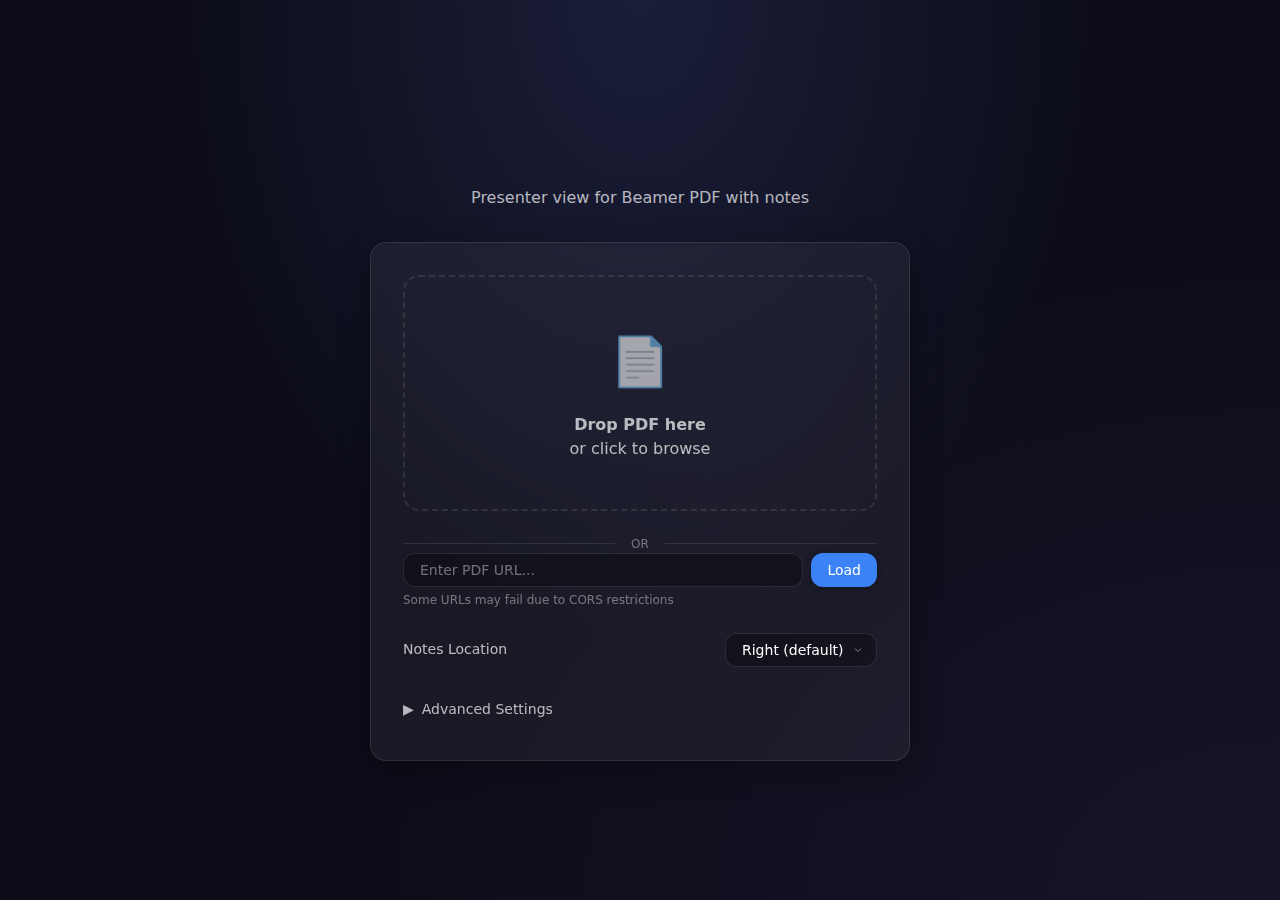
<file: index.html>
<!DOCTYPE html>
<html lang="en">

<head>
  <meta charset="UTF-8">
  <meta name="viewport" content="width=device-width, initial-scale=1.0">
  <title>Beamer Presenter Tool</title>
  <meta name="description" content="Presenter view for Beamer PDF presentations with notes">

  <!-- Styles -->
  <link rel="stylesheet" href="styles/main.css">
  <link rel="stylesheet" href="styles/presenter.css">

  <!-- PDF.js -->
  <script src="vendor/pdfjs/pdf.min.mjs" type="module"></script>
  <script>
    // Make PDF.js available globally before modules load
    import('./vendor/pdfjs/pdf.min.mjs').then(pdfjsLib => {
      window.pdfjsLib = pdfjsLib;
    }).catch(() => {
      // Fallback: try loading as regular script
      console.log('Module import failed, trying script load...');
    });
  </script>
</head>

<body>
  <!-- Start Screen -->
  <div id="start-screen" class="start-screen">
    <div class="start-container">
      <header class="start-header animate-slide-up">
        <h1>Beamer Presenter Tool</h1>
        <p>Presenter view for Beamer PDF with notes</p>
      </header>

      <div class="start-card glass-panel animate-slide-up" style="animation-delay: 0.1s">
        <!-- File Drop Zone -->
        <div class="start-section">
          <div id="drop-zone" class="drop-zone">
            <div class="drop-zone-icon">📄</div>
            <div class="drop-zone-text">
              <strong>Drop PDF here</strong><br>
              or click to browse
            </div>
            <input type="file" id="file-input" accept=".pdf">
          </div>
        </div>

        <!-- Divider -->
        <div class="divider">or</div>

        <!-- URL Input -->
        <div class="start-section">
          <div class="url-input-group">
            <input type="url" id="url-input" class="input" placeholder="Enter PDF URL...">
            <button id="url-load-btn" class="btn btn-primary">Load</button>
          </div>
          <p class="text-xs text-muted" style="margin-top: var(--spacing-xs)">
            Some URLs may fail due to CORS restrictions
          </p>
        </div>

        <!-- Settings -->
        <div class="start-section">
          <div class="settings-row">
            <label for="location-select">Notes Location</label>
            <select id="location-select" class="select">
              <option value="right" selected>Right (default)</option>
              <option value="left">Left</option>
              <option value="top">Top</option>
              <option value="bottom">Bottom</option>
            </select>
          </div>
        </div>

        <!-- Advanced Settings -->
        <div class="start-section">
          <div id="advanced-toggle" class="collapsible-header">
            <span class="icon">▶</span>
            <span>Advanced Settings</span>
          </div>
          <div id="advanced-content" class="collapsible-content">
            <div class="advanced-content">
              <div class="settings-row">
                <label for="split-input">Split Ratio</label>
                <input type="number" id="split-input" class="input" style="width: 80px" value="0.5" min="0.1" max="0.9"
                  step="0.05">
              </div>
              <div class="settings-row">
                <label for="scale-input">Render Scale</label>
                <input type="number" id="scale-input" class="input" style="width: 80px" value="1.0" min="0.5" max="3.0"
                  step="0.5">
              </div>
              <div class="settings-row">
                <label for="next-preview-checkbox">Show Next Preview</label>
                <input type="checkbox" id="next-preview-checkbox" checked>
              </div>
            </div>
          </div>
        </div>
      </div>
    </div>
  </div>

  <!-- Presenter Screen -->
  <div id="presenter-screen" class="presenter-screen">
    <!-- Top Bar -->
    <div class="top-bar">
      <div class="top-bar-left">
        <!-- Home Button -->
        <button id="home-btn" class="btn btn-icon" title="Back to Home">
          <svg viewBox="0 0 24 24" fill="none" stroke="currentColor" stroke-width="2">
            <path d="M3 9l9-7 9 7v11a2 2 0 01-2 2H5a2 2 0 01-2-2z" />
            <polyline points="9 22 9 12 15 12 15 22" />
          </svg>
        </button>
        <!-- Page Navigation -->
        <div class="page-info">
          <span id="page-current" class="page-current">1</span>
          <span class="page-total">/ <span id="page-total">1</span></span>
        </div>
        <div class="page-nav">
          <button id="prev-btn" class="btn btn-icon" title="Previous (←)">
            <svg viewBox="0 0 24 24" fill="none" stroke="currentColor" stroke-width="2">
              <path d="M15 18l-6-6 6-6" />
            </svg>
          </button>
          <button id="next-btn" class="btn btn-icon" title="Next (→, Space)">
            <svg viewBox="0 0 24 24" fill="none" stroke="currentColor" stroke-width="2">
              <path d="M9 18l6-6-6-6" />
            </svg>
          </button>
        </div>
        <div class="page-jump">
          <input type="number" id="jump-input" class="input" placeholder="#" min="1" title="Go to page">
        </div>
      </div>

      <div class="top-bar-center">
        <!-- Timer (centered) -->
        <div class="timer-section">
          <svg class="time-icon" width="18" height="18" viewBox="0 0 24 24" fill="none" stroke="currentColor"
            stroke-width="2">
            <circle cx="12" cy="13" r="8" />
            <path d="M12 9v4l2 2" />
            <path d="M5 3l2 2" />
            <path d="M19 3l-2 2" />
            <path d="M12 5V3" />
          </svg>
          <span id="timer-display" class="timer-value">00:00:00</span>
          <div class="timer-controls">
            <button id="timer-start-btn" class="btn btn-sm">Start</button>
            <button id="timer-reset-btn" class="btn btn-sm">Reset</button>
          </div>
        </div>
      </div>

      <div class="top-bar-right">
        <!-- Clock -->
        <div class="clock">
          <svg class="time-icon" width="18" height="18" viewBox="0 0 24 24" fill="none" stroke="currentColor"
            stroke-width="2">
            <circle cx="12" cy="12" r="10" />
            <path d="M12 6v6l4 2" />
          </svg>
          <span id="clock-display" class="clock-value">00:00:00</span>
        </div>
      </div>
    </div>

    <!-- Main Content -->
    <div class="presenter-main">
      <!-- Notes Panel (Left) -->
      <div class="notes-panel">
        <div class="notes-header">
          <h3>Notes</h3>
        </div>
        <div class="notes-canvas-wrapper">
          <canvas id="notes-canvas"></canvas>
        </div>
      </div>

      <!-- Preview Panel (Right) -->
      <div class="preview-panel">
        <div class="preview-section">
          <h4>Current Slide</h4>
          <div class="preview-canvas-wrapper" id="current-preview-wrapper">
            <canvas id="current-preview"></canvas>
            <div id="presenter-pointer" class="laser-pointer hidden"></div>
          </div>
        </div>
        <div id="next-preview-section" class="preview-section">
          <h4>Next Slide</h4>
          <div class="preview-canvas-wrapper">
            <canvas id="next-preview"></canvas>
          </div>
        </div>
      </div>
    </div>

    <!-- Bottom Bar -->
    <div class="bottom-bar">
      <div class="bottom-bar-left">
        <div class="connection-status">
          <span id="connection-status" class="status-badge disconnected">Not connected</span>
        </div>
      </div>
      <div class="bottom-bar-right">
        <button id="open-audience-btn" class="btn">
          <svg width="16" height="16" viewBox="0 0 24 24" fill="none" stroke="currentColor" stroke-width="2">
            <rect x="3" y="3" width="18" height="18" rx="2" />
            <path d="M9 3v18" />
          </svg>
          Open Audience
        </button>
        <button id="fullscreen-btn" class="btn" title="Fullscreen (F)">
          <svg width="16" height="16" viewBox="0 0 24 24" fill="none" stroke="currentColor" stroke-width="2">
            <path d="M8 3H5a2 2 0 00-2 2v3m18 0V5a2 2 0 00-2-2h-3m0 18h3a2 2 0 002-2v-3M3 16v3a2 2 0 002 2h3" />
          </svg>
          Fullscreen
        </button>
      </div>
    </div>
  </div>

  <!-- Loading Overlay -->
  <div id="loading-overlay" class="loading-overlay hidden">
    <div class="loading-spinner"></div>
    <div class="loading-text">Loading...</div>
  </div>

  <!-- Toast -->
  <div id="toast" class="toast"></div>

  <!-- Main Script -->
  <script type="module" src="js/app.js"></script>
</body>

</html>
</file>
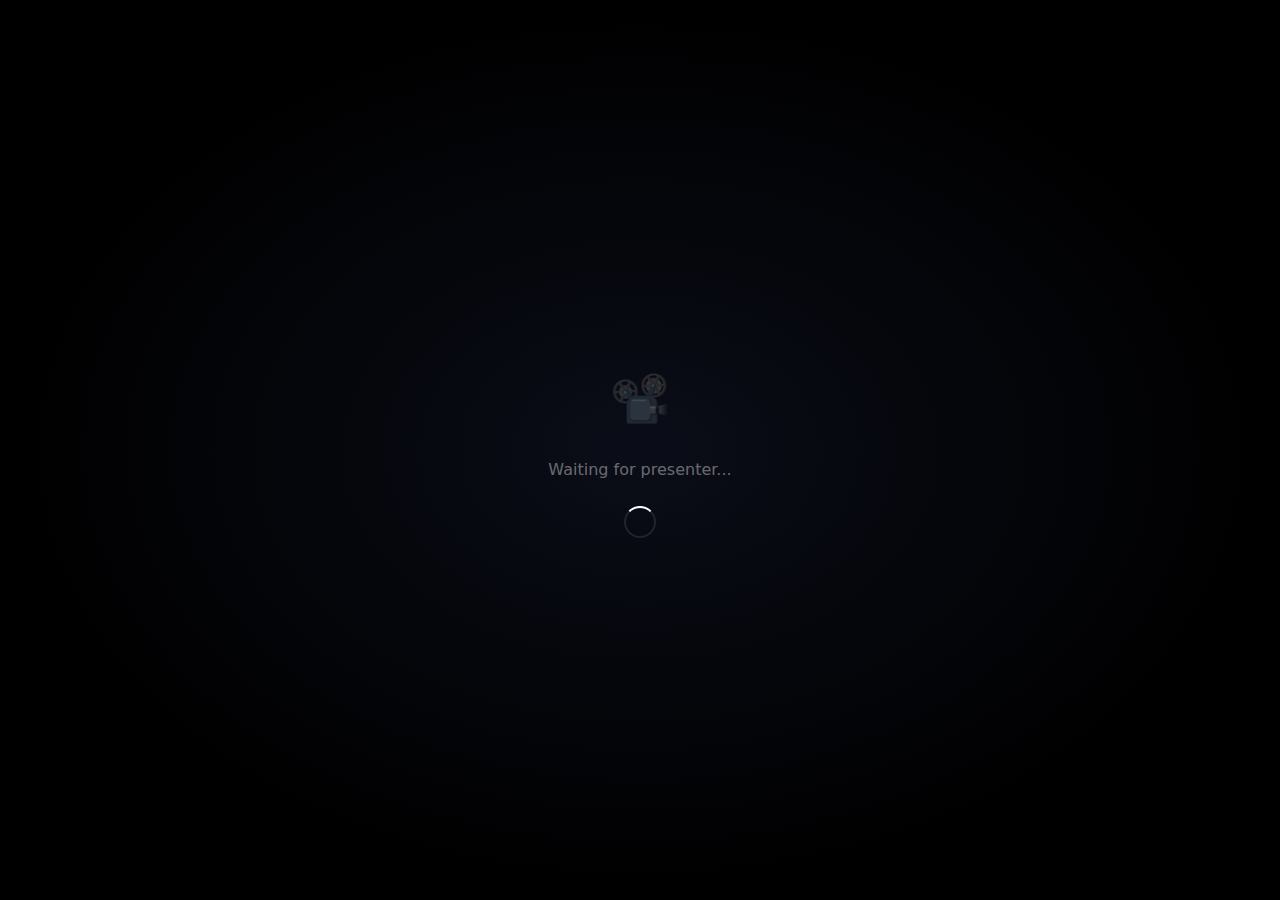
<file: audience.html>
<!DOCTYPE html>
<html lang="en">

<head>
    <meta charset="UTF-8">
    <meta name="viewport" content="width=device-width, initial-scale=1.0">
    <title>Beamer Presenter - Audience View</title>

    <!-- Styles -->
    <link rel="stylesheet" href="styles/main.css">
    <link rel="stylesheet" href="styles/audience.css">

    <!-- PDF.js -->
    <script>
        import('./vendor/pdfjs/pdf.min.mjs').then(pdfjsLib => {
            window.pdfjsLib = pdfjsLib;
        }).catch(() => {
            console.log('Module import failed');
        });
    </script>
</head>

<body>
    <!-- Waiting Screen -->
    <div id="waiting-screen" class="waiting-screen">
        <div class="waiting-logo">📽️</div>
        <div class="waiting-text">Waiting for presenter...</div>
        <div class="waiting-spinner"></div>
    </div>

    <!-- Audience Screen -->
    <div id="audience-screen" class="audience-screen hidden">
        <div class="audience-main">
            <div class="audience-canvas-wrapper" id="audience-canvas-wrapper">
                <canvas id="audience-canvas"></canvas>
                <div id="audience-pointer" class="laser-pointer hidden"></div>
            </div>
        </div>
        <div id="page-indicator" class="page-indicator">
            <span id="audience-page">1</span> / <span id="audience-total">1</span>
        </div>
    </div>

    <!-- Fullscreen Banner -->
    <div id="fullscreen-banner" class="fullscreen-banner hidden">
        <span class="fullscreen-banner-text">Press F11 or click the button for fullscreen</span>
        <button id="fullscreen-btn" class="btn btn-primary">Fullscreen</button>
        <button id="close-banner-btn" class="close-btn" aria-label="Close banner">✕</button>
    </div>

    <script type="module">
        import { CONFIG, AppState, getRegions } from './js/config.js';

        // Elements
        const waitingScreen = document.getElementById('waiting-screen');
        const audienceScreen = document.getElementById('audience-screen');
        const canvas = document.getElementById('audience-canvas');
        const canvasWrapper = document.getElementById('audience-canvas-wrapper');
        const audiencePointer = document.getElementById('audience-pointer');
        const pageIndicator = document.getElementById('page-indicator');
        const audiencePage = document.getElementById('audience-page');
        const audienceTotal = document.getElementById('audience-total');
        const fullscreenBanner = document.getElementById('fullscreen-banner');
        const fullscreenBtn = document.getElementById('fullscreen-btn');
        const closeBannerBtn = document.getElementById('close-banner-btn');

        let pdfDoc = null;
        let currentPage = 1;
        let totalPages = 1;
        let location = 'right';
        let split = 0.5;
        let displayMode = 'normal';
        let pageCache = new Map();

        /**
         * Initialize PDF.js
         */
        async function initPdfJs() {
            return new Promise((resolve) => {
                const check = () => {
                    if (window.pdfjsLib) {
                        const isFileProtocol = window.location.protocol === 'file:';
                        if (isFileProtocol) {
                            window.pdfjsLib.GlobalWorkerOptions.workerSrc = '';
                        } else {
                            window.pdfjsLib.GlobalWorkerOptions.workerSrc = './vendor/pdfjs/pdf.worker.min.mjs';
                        }
                        resolve(true);
                    } else {
                        setTimeout(check, 100);
                    }
                };
                check();
            });
        }

        /**
         * Load PDF from ArrayBuffer
         */
        async function loadPdf(arrayBuffer) {
            const loadingTask = window.pdfjsLib.getDocument({
                data: arrayBuffer,
                disableAutoFetch: true,
                disableStream: true,
            });

            pdfDoc = await loadingTask.promise;
            totalPages = pdfDoc.numPages;
            pageCache.clear();

            console.log(`Audience: PDF loaded with ${totalPages} pages`);
        }

        /**
         * Render audience slide
         */
        async function renderSlide(pageNum) {
            if (!pdfDoc || pageNum < 1 || pageNum > totalPages) {
                return;
            }

            currentPage = pageNum;

            // Update page indicator
            audiencePage.textContent = currentPage;
            audienceTotal.textContent = totalPages;

            // Show page indicator briefly
            pageIndicator.classList.add('visible');
            setTimeout(() => {
                pageIndicator.classList.remove('visible');
            }, 2000);

            // Check cache
            const cacheKey = `${pageNum}`;
            if (pageCache.has(cacheKey)) {
                const cached = pageCache.get(cacheKey);
                drawToCanvas(cached);
                return;
            }

            try {
                const page = await pdfDoc.getPage(pageNum);
                const scale = window.devicePixelRatio || 1;
                const viewport = page.getViewport({ scale: scale * 3.0 }); // Higher scale for sharper rendering

                // Create offscreen canvas for full page
                const offscreen = document.createElement('canvas');
                offscreen.width = viewport.width;
                offscreen.height = viewport.height;

                await page.render({
                    canvasContext: offscreen.getContext('2d'),
                    viewport: viewport,
                }).promise;

                // Cache
                if (pageCache.size > 3) {
                    const firstKey = pageCache.keys().next().value;
                    pageCache.delete(firstKey);
                }
                pageCache.set(cacheKey, offscreen);

                drawToCanvas(offscreen);
            } catch (error) {
                console.error('Render error:', error);
            }
        }

        /**
         * Draw extracted region to display canvas
         */
        function drawToCanvas(sourceCanvas) {
            const regions = getRegions(sourceCanvas.width, sourceCanvas.height, location, split);
            const region = regions.audience;

            // Calculate display size
            const containerWidth = audienceScreen.clientWidth;
            const containerHeight = audienceScreen.clientHeight;
            const aspectRatio = region.w / region.h;

            let displayWidth = containerWidth;
            let displayHeight = containerWidth / aspectRatio;

            if (displayHeight > containerHeight) {
                displayHeight = containerHeight;
                displayWidth = containerHeight * aspectRatio;
            }

            // Set canvas size
            const dpr = window.devicePixelRatio || 1;
            canvas.style.width = `${displayWidth}px`;
            canvas.style.height = `${displayHeight}px`;
            canvas.width = displayWidth * dpr;
            canvas.height = displayHeight * dpr;

            // Draw
            const ctx = canvas.getContext('2d');
            ctx.drawImage(
                sourceCanvas,
                region.x, region.y, region.w, region.h,
                0, 0, canvas.width, canvas.height
            );
        }

        /**
         * Apply display mode
         */
        function applyDisplayMode(mode) {
            displayMode = mode;
            audienceScreen.classList.remove('blackout', 'whiteout');

            if (mode === 'black') {
                audienceScreen.classList.add('blackout');
            } else if (mode === 'white') {
                audienceScreen.classList.add('whiteout');
            }
        }

        /**
         * Request fullscreen
         */
        async function requestFullscreen() {
            const elem = document.documentElement;
            try {
                if (elem.requestFullscreen) {
                    await elem.requestFullscreen();
                } else if (elem.webkitRequestFullscreen) {
                    await elem.webkitRequestFullscreen();
                }
                fullscreenBanner.classList.add('hidden');
            } catch (err) {
                // Fullscreen failed (likely due to missing user gesture)
                // Show banner so user can click the button directly
                console.log('Fullscreen request failed, showing banner:', err.message);
                fullscreenBanner.classList.remove('hidden');
            }
        }

        /**
         * Update laser pointer position
         * @param {number} x - Normalized X (0-1)
         * @param {number} y - Normalized Y (0-1)
         * @param {boolean} active - Whether pointer is visible
         */
        function updatePointer(x, y, active) {
            if (!active || x === null || y === null) {
                audiencePointer.classList.add('hidden');
                return;
            }

            audiencePointer.classList.remove('hidden');

            // Position relative to canvas
            const canvasRect = canvas.getBoundingClientRect();
            const wrapperRect = canvasWrapper.getBoundingClientRect();

            // Calculate offset of canvas within wrapper
            const offsetX = canvasRect.left - wrapperRect.left;
            const offsetY = canvasRect.top - wrapperRect.top;

            // Calculate position in pixels
            const posX = offsetX + (x * canvasRect.width);
            const posY = offsetY + (y * canvasRect.height);

            audiencePointer.style.left = `${posX}px`;
            audiencePointer.style.top = `${posY}px`;
        }

        /**
         * Handle messages from presenter
         */
        function handleMessage(event) {
            const { sessionId, type, payload } = event.data || {};

            // Skip non-valid messages
            if (!type) {
                return;
            }

            // Store session ID from presenter for later use
            if (sessionId && !CONFIG.sessionId) {
                CONFIG.sessionId = sessionId;
            }

            console.log('Audience received message:', type);

            switch (type) {
                case 'STATE':
                    console.log('Received state:', payload);
                    if (payload.location) location = payload.location;
                    if (payload.split) split = payload.split;
                    if (payload.totalPages) totalPages = payload.totalPages;
                    if (payload.mode) applyDisplayMode(payload.mode);
                    if (payload.page) currentPage = payload.page;
                    if (pdfDoc && payload.page) {
                        renderSlide(payload.page);
                    }
                    break;

                case 'PDF_DATA':
                    console.log('Received PDF data, size:', payload.data?.byteLength);
                    if (payload.location) location = payload.location;
                    if (payload.split) split = payload.split;

                    loadPdf(payload.data).then(() => {
                        waitingScreen.classList.add('hidden');
                        audienceScreen.classList.remove('hidden');
                        fullscreenBanner.classList.remove('hidden');
                        renderSlide(currentPage);
                    }).catch(err => {
                        console.error('Failed to load PDF:', err);
                    });
                    break;

                case 'NAVIGATE':
                    console.log('Received navigate:', payload);
                    if (payload.page) {
                        renderSlide(payload.page);
                    }
                    break;

                case 'MODE':
                    console.log('Received mode:', payload);
                    if (payload.mode) {
                        applyDisplayMode(payload.mode);
                    }
                    break;

                case 'REQUEST_FULLSCREEN':
                    requestFullscreen();
                    break;

                case 'POINTER':
                    updatePointer(payload.x, payload.y, payload.active);
                    break;
            }
        }

        /**
         * Send hello to presenter
         */
        function sendHello() {
            if (window.opener && !window.opener.closed) {
                window.opener.postMessage({
                    sessionId: CONFIG.sessionId,
                    type: 'HELLO',
                    payload: {},
                }, '*');
            }
        }

        /**
         * Initialize
         */
        async function init() {
            console.log('Audience view initializing...');

            await initPdfJs();

            // Setup message listener
            window.addEventListener('message', handleMessage);

            // Fullscreen button
            fullscreenBtn.addEventListener('click', requestFullscreen);
            closeBannerBtn.addEventListener('click', () => {
                fullscreenBanner.classList.add('hidden');
            });

            // Handle resize
            window.addEventListener('resize', () => {
                if (pdfDoc && pageCache.has(`${currentPage}`)) {
                    drawToCanvas(pageCache.get(`${currentPage}`));
                }
            });

            // Send hello to presenter (with retry)
            const sendHelloWithRetry = () => {
                sendHello();
                // Retry a few times in case presenter isn't ready
                setTimeout(sendHello, 500);
                setTimeout(sendHello, 1500);
            };

            sendHelloWithRetry();

            console.log('Audience view ready');
        }

        init();
    </script>
</body>

</html>
</file>
<file: styles/main.css>
/* ============================================
   Beamer Presenter - Main Styles
   Modern dark theme with glassmorphism
   ============================================ */

/* System fonts - no external dependencies for offline use */

/* CSS Custom Properties */
:root {
  /* Colors - Dark Theme */
  --bg-primary: #0d0d1a;
  --bg-secondary: #1a1a2e;
  --bg-tertiary: #16213e;
  --bg-elevated: #0f3460;

  /* Glass effect */
  --glass-bg: rgba(255, 255, 255, 0.05);
  --glass-border: rgba(255, 255, 255, 0.1);
  --glass-shadow: 0 8px 32px rgba(0, 0, 0, 0.3);

  /* Accent color - single solid color */
  --accent-color: #3b82f6;


  /* Text */
  --text-primary: #ffffff;
  --text-secondary: rgba(255, 255, 255, 0.7);
  --text-muted: rgba(255, 255, 255, 0.4);

  /* Status colors */
  --success: #10b981;
  --warning: #f59e0b;
  --error: #ef4444;
  --info: #3b82f6;

  /* Spacing */
  --spacing-xs: 4px;
  --spacing-sm: 8px;
  --spacing-md: 16px;
  --spacing-lg: 24px;
  --spacing-xl: 32px;
  --spacing-2xl: 48px;

  /* Border radius */
  --radius-sm: 6px;
  --radius-md: 12px;
  --radius-lg: 16px;
  --radius-xl: 24px;

  /* Transitions */
  --transition-fast: 150ms ease;
  --transition-normal: 250ms ease;
  --transition-slow: 400ms ease;

  /* Shadows */
  --shadow-sm: 0 2px 8px rgba(0, 0, 0, 0.2);
  --shadow-md: 0 4px 16px rgba(0, 0, 0, 0.3);
  --shadow-lg: 0 8px 32px rgba(0, 0, 0, 0.4);

  /* Z-index scale */
  --z-base: 1;
  --z-dropdown: 10;
  --z-overlay: 50;
  --z-modal: 100;
  --z-toast: 200;
}

/* Reset & Base */
*,
*::before,
*::after {
  box-sizing: border-box;
  margin: 0;
  padding: 0;
}

html,
body {
  height: 100%;
  font-family: system-ui, -apple-system, BlinkMacSystemFont, 'Segoe UI', Roboto, sans-serif;
  font-size: 16px;
  line-height: 1.5;
  color: var(--text-primary);
  background: var(--bg-primary);
  -webkit-font-smoothing: antialiased;
  -moz-osx-font-smoothing: grayscale;
}

/* Utility Classes */
.hidden {
  display: none !important;
}

.visible {
  display: block !important;
}

.flex {
  display: flex;
}

.flex-center {
  display: flex;
  align-items: center;
  justify-content: center;
}

.flex-between {
  display: flex;
  align-items: center;
  justify-content: space-between;
}

.flex-column {
  flex-direction: column;
}

.gap-sm {
  gap: var(--spacing-sm);
}

.gap-md {
  gap: var(--spacing-md);
}

.gap-lg {
  gap: var(--spacing-lg);
}

/* Typography */
h1,
h2,
h3,
h4 {
  font-weight: 600;
  line-height: 1.2;
}

h1 {
  font-size: 2rem;
}

h2 {
  font-size: 1.5rem;
}

h3 {
  font-size: 1.25rem;
}

h4 {
  font-size: 1rem;
}

.text-sm {
  font-size: 0.875rem;
}

.text-xs {
  font-size: 0.75rem;
}

.text-muted {
  color: var(--text-muted);
}

.text-secondary {
  color: var(--text-secondary);
}

/* Glass Panel */
.glass-panel {
  background: var(--glass-bg);
  backdrop-filter: blur(12px);
  -webkit-backdrop-filter: blur(12px);
  border: 1px solid var(--glass-border);
  border-radius: var(--radius-lg);
  box-shadow: var(--glass-shadow);
}

/* Buttons */
.btn {
  display: inline-flex;
  align-items: center;
  justify-content: center;
  gap: var(--spacing-sm);
  padding: var(--spacing-sm) var(--spacing-md);
  font-family: inherit;
  font-size: 0.875rem;
  font-weight: 500;
  color: var(--text-primary);
  background: var(--glass-bg);
  border: 1px solid var(--glass-border);
  border-radius: var(--radius-md);
  cursor: pointer;
  transition: all var(--transition-fast);
  user-select: none;
}

.btn:hover {
  background: rgba(255, 255, 255, 0.1);
  border-color: rgba(255, 255, 255, 0.2);
  transform: translateY(-1px);
}

.btn:active {
  transform: translateY(0);
}

.btn:disabled {
  opacity: 0.5;
  cursor: not-allowed;
  transform: none;
}

.btn-primary {
  background: var(--accent-color);
  border: none;
  box-shadow: var(--shadow-sm);
}

.btn-primary:hover {
  background: #2563eb;
  box-shadow: var(--shadow-md);
  transform: translateY(-1px);
}

.btn-icon {
  width: 40px;
  height: 40px;
  padding: 0;
  border-radius: var(--radius-md);
}

.btn-icon svg {
  width: 20px;
  height: 20px;
}

/* Input */
.input {
  width: 100%;
  padding: var(--spacing-sm) var(--spacing-md);
  font-family: inherit;
  font-size: 0.875rem;
  color: var(--text-primary);
  background: rgba(0, 0, 0, 0.3);
  border: 1px solid var(--glass-border);
  border-radius: var(--radius-md);
  outline: none;
  transition: all var(--transition-normal);
}

.input:focus {
  border-color: var(--accent-start);
  box-shadow: 0 0 0 3px rgba(102, 126, 234, 0.2);
}

.input::placeholder {
  color: var(--text-muted);
}

/* Select */
.select {
  padding: var(--spacing-sm) var(--spacing-md);
  padding-right: var(--spacing-xl);
  font-family: inherit;
  font-size: 0.875rem;
  color: var(--text-primary);
  background: rgba(0, 0, 0, 0.3);
  border: 1px solid var(--glass-border);
  border-radius: var(--radius-md);
  outline: none;
  cursor: pointer;
  appearance: none;
  background-image: url("data:image/svg+xml,%3Csvg xmlns='http://www.w3.org/2000/svg' width='12' height='12' viewBox='0 0 24 24' fill='none' stroke='rgba(255,255,255,0.5)' stroke-width='2'%3E%3Cpath d='M6 9l6 6 6-6'/%3E%3C/svg%3E");
  background-repeat: no-repeat;
  background-position: right 12px center;
  transition: all var(--transition-normal);
}

.select:focus {
  border-color: var(--accent-start);
  box-shadow: 0 0 0 3px rgba(102, 126, 234, 0.2);
}

.select option {
  background: var(--bg-secondary);
  color: var(--text-primary);
}

/* Drop Zone */
.drop-zone {
  position: relative;
  padding: var(--spacing-2xl);
  border: 2px dashed var(--glass-border);
  border-radius: var(--radius-lg);
  text-align: center;
  cursor: pointer;
  transition: all var(--transition-normal);
}

.drop-zone:hover,
.drop-zone.dragover {
  border-color: var(--accent-start);
  background: rgba(102, 126, 234, 0.1);
}

.drop-zone.dragover {
  transform: scale(1.02);
}

.drop-zone-icon {
  font-size: 3rem;
  margin-bottom: var(--spacing-md);
  opacity: 0.6;
}

.drop-zone-text {
  color: var(--text-secondary);
}

.drop-zone input[type="file"] {
  position: absolute;
  inset: 0;
  opacity: 0;
  cursor: pointer;
}

/* Divider */
.divider {
  display: flex;
  align-items: center;
  gap: var(--spacing-md);
  color: var(--text-muted);
  font-size: 0.75rem;
  text-transform: uppercase;
}

.divider::before,
.divider::after {
  content: '';
  flex: 1;
  height: 1px;
  background: var(--glass-border);
}

/* Collapsible */
.collapsible-header {
  display: flex;
  align-items: center;
  gap: var(--spacing-sm);
  padding: var(--spacing-sm) 0;
  color: var(--text-secondary);
  font-size: 0.875rem;
  cursor: pointer;
  user-select: none;
  transition: color var(--transition-fast);
}

.collapsible-header:hover {
  color: var(--text-primary);
}

.collapsible-header .icon {
  transition: transform var(--transition-fast);
}

.collapsible-header.open .icon {
  transform: rotate(90deg);
}

.collapsible-content {
  max-height: 0;
  overflow: hidden;
  transition: max-height var(--transition-normal);
}

.collapsible-content.open {
  max-height: 500px;
}

/* Status Badge */
.status-badge {
  display: inline-flex;
  align-items: center;
  gap: var(--spacing-xs);
  padding: var(--spacing-xs) var(--spacing-sm);
  font-size: 0.75rem;
  font-weight: 500;
  border-radius: var(--radius-sm);
}

.status-badge::before {
  content: '';
  width: 6px;
  height: 6px;
  border-radius: 50%;
  background: currentColor;
}

.status-badge.connected {
  color: var(--success);
  background: rgba(16, 185, 129, 0.1);
}

.status-badge.disconnected {
  color: var(--error);
  background: rgba(239, 68, 68, 0.1);
}

.status-badge.waiting {
  color: var(--warning);
  background: rgba(245, 158, 11, 0.1);
}

/* Toast / Notification */
.toast {
  position: fixed;
  bottom: var(--spacing-lg);
  left: 50%;
  transform: translateX(-50%) translateY(100px);
  padding: var(--spacing-md) var(--spacing-lg);
  background: var(--bg-tertiary);
  border: 1px solid var(--glass-border);
  border-radius: var(--radius-md);
  box-shadow: var(--shadow-lg);
  opacity: 0;
  transition: all var(--transition-normal);
  z-index: var(--z-toast);
}

.toast.show {
  transform: translateX(-50%) translateY(0);
  opacity: 1;
}

.toast.error {
  border-color: var(--error);
}

.toast.success {
  border-color: var(--success);
}

/* Canvas Container */
.canvas-container {
  position: relative;
  width: 100%;
  height: 100%;
  display: flex;
  align-items: center;
  justify-content: center;
  overflow: hidden;
}

.canvas-container canvas {
  max-width: 100%;
  max-height: 100%;
  object-fit: contain;
  border-radius: var(--radius-sm);
}

/* Animations */
@keyframes fadeIn {
  from {
    opacity: 0;
  }

  to {
    opacity: 1;
  }
}

@keyframes slideUp {
  from {
    opacity: 0;
    transform: translateY(20px);
  }

  to {
    opacity: 1;
    transform: translateY(0);
  }
}

@keyframes pulse {

  0%,
  100% {
    opacity: 1;
  }

  50% {
    opacity: 0.5;
  }
}

.animate-fade-in {
  animation: fadeIn var(--transition-normal) ease forwards;
}

.animate-slide-up {
  animation: slideUp var(--transition-slow) ease forwards;
}

.animate-pulse {
  animation: pulse 2s ease-in-out infinite;
}

/* Scrollbar */
::-webkit-scrollbar {
  width: 8px;
  height: 8px;
}

::-webkit-scrollbar-track {
  background: transparent;
}

::-webkit-scrollbar-thumb {
  background: rgba(255, 255, 255, 0.2);
  border-radius: 4px;
}

::-webkit-scrollbar-thumb:hover {
  background: rgba(255, 255, 255, 0.3);
}

/* Laser Pointer */
.laser-pointer {
  position: absolute;
  width: 16px;
  height: 16px;
  background: radial-gradient(circle, #ff0000 0%, #ff0000 40%, rgba(255, 0, 0, 0.6) 60%, transparent 70%);
  border-radius: 50%;
  transform: translate(-50%, -50%);
  pointer-events: none;
  z-index: var(--z-modal);
  box-shadow:
    0 0 8px 2px rgba(255, 0, 0, 0.8),
    0 0 16px 4px rgba(255, 0, 0, 0.4);
}

/* Presenter preview needs position:relative for pointer positioning */
.preview-canvas-wrapper {
  position: relative;
}

/* Audience canvas wrapper needs position:relative for pointer positioning */
.audience-canvas-wrapper {
  position: relative;
}

/* Reduced Motion Preference */
@media (prefers-reduced-motion: reduce) {

  *,
  *::before,
  *::after {
    animation-duration: 0.01ms !important;
    animation-iteration-count: 1 !important;
    transition-duration: 0.01ms !important;
  }
}
</file>
<file: styles/presenter.css>
/* ============================================
   Beamer Presenter - Presenter Screen Styles
   ============================================ */

/* Start Screen */
.start-screen {
    min-height: 100vh;
    display: flex;
    flex-direction: column;
    align-items: center;
    justify-content: center;
    padding: var(--spacing-xl);
    background:
        radial-gradient(ellipse at top, rgba(102, 126, 234, 0.15), transparent 50%),
        radial-gradient(ellipse at bottom right, rgba(118, 75, 162, 0.1), transparent 50%),
        var(--bg-primary);
}

.start-container {
    width: 100%;
    max-width: 540px;
}

.start-header {
    text-align: center;
    margin-bottom: var(--spacing-xl);
}

.start-header h1 {
    background: var(--accent-gradient);
    -webkit-background-clip: text;
    -webkit-text-fill-color: transparent;
    background-clip: text;
    margin-bottom: var(--spacing-sm);
}

.start-header p {
    color: var(--text-secondary);
}

.start-card {
    padding: var(--spacing-xl);
}

.start-section {
    margin-bottom: var(--spacing-lg);
}

.start-section:last-child {
    margin-bottom: 0;
}

.url-input-group {
    display: flex;
    gap: var(--spacing-sm);
}

.url-input-group .input {
    flex: 1;
}

.settings-row {
    display: flex;
    align-items: center;
    justify-content: space-between;
    gap: var(--spacing-md);
}

.settings-row label {
    color: var(--text-secondary);
    font-size: 0.875rem;
}

.advanced-content {
    padding-top: var(--spacing-md);
    display: flex;
    flex-direction: column;
    gap: var(--spacing-md);
}

/* Presenter Screen */
.presenter-screen {
    display: none;
    height: 100vh;
    flex-direction: column;
    background: var(--bg-primary);
}

.presenter-screen.active {
    display: flex;
}

/* Top Bar */
.top-bar {
    display: flex;
    align-items: center;
    justify-content: space-between;
    padding: var(--spacing-sm) var(--spacing-md);
    background: var(--bg-secondary);
    border-bottom: 1px solid var(--glass-border);
}

.top-bar-left,
.top-bar-right {
    display: flex;
    align-items: center;
    gap: var(--spacing-md);
}

.top-bar-center {
    display: flex;
    align-items: center;
    justify-content: center;
    flex: 1;
}

.timer-section {
    display: flex;
    align-items: center;
    gap: var(--spacing-sm);
    background: var(--glass-bg);
    padding: var(--spacing-xs) var(--spacing-md);
    border-radius: var(--radius-md);
    border: 1px solid var(--glass-border);
}

.btn-sm {
    padding: var(--spacing-xs) var(--spacing-sm);
    font-size: 0.75rem;
}

.page-info {
    display: flex;
    align-items: center;
    gap: var(--spacing-xs);
    font-size: 0.875rem;
    min-width: 80px;
    /* Fixed width to prevent layout shift */
}

.page-current {
    font-weight: 600;
    font-size: 1.25rem;
    color: var(--text-primary);
    min-width: 2ch;
    /* Fixed width for page numbers */
    text-align: right;
    font-variant-numeric: tabular-nums;
    /* Monospace numbers */
}

.page-total {
    color: var(--text-muted);
    font-variant-numeric: tabular-nums;
    /* Monospace numbers */
}

.page-nav {
    display: flex;
    gap: var(--spacing-xs);
}

.page-jump {
    display: flex;
    align-items: center;
    gap: var(--spacing-xs);
}

.page-jump .input {
    width: 60px;
    text-align: center;
    padding: var(--spacing-xs) var(--spacing-sm);
}

/* Time Display */
.time-display {
    display: flex;
    align-items: center;
    gap: var(--spacing-lg);
}

.clock,
.timer {
    display: flex;
    align-items: center;
    gap: var(--spacing-sm);
}

.time-icon {
    color: var(--text-muted);
    flex-shrink: 0;
}

.clock-value,
.timer-value {
    font-family: 'SF Mono', 'Fira Code', monospace;
    font-size: 1rem;
    font-weight: 500;
    letter-spacing: 0.05em;
}

.timer-value {
    min-width: 80px;
}

.timer-controls {
    display: flex;
    gap: var(--spacing-xs);
}

.timer-controls .btn {
    padding: var(--spacing-xs) var(--spacing-sm);
    font-size: 0.75rem;
}

/* Main Content */
.presenter-main {
    flex: 1;
    display: flex;
    overflow: hidden;
}

/* Preview Panel (Right) - Wider for future pointer feature */
.preview-panel {
    width: 40%;
    min-width: 350px;
    max-width: 550px;
    display: flex;
    flex-direction: column;
    gap: var(--spacing-md);
    padding: var(--spacing-md);
    background: var(--bg-secondary);
    border-left: 1px solid var(--glass-border);
    overflow-y: auto;
}

.preview-section {
    flex: 1;
    display: flex;
    flex-direction: column;
    min-height: 0;
}

.preview-section h4 {
    margin-bottom: var(--spacing-sm);
    color: var(--text-secondary);
    font-size: 0.75rem;
    text-transform: uppercase;
    letter-spacing: 0.1em;
}

.preview-canvas-wrapper {
    flex: 1;
    display: flex;
    align-items: center;
    justify-content: center;
    background: rgba(0, 0, 0, 0.3);
    border-radius: var(--radius-md);
    overflow: hidden;
    min-height: 150px;
}

.preview-canvas-wrapper canvas {
    max-width: 100%;
    max-height: 100%;
    box-shadow: var(--shadow-md);
}

/* Notes Panel (Left) */
.notes-panel {
    flex: 1;
    display: flex;
    flex-direction: column;
    padding: var(--spacing-md);
    overflow: hidden;
}

.notes-header {
    display: flex;
    align-items: center;
    justify-content: space-between;
    margin-bottom: var(--spacing-sm);
}

.notes-header h3 {
    color: var(--text-secondary);
    font-size: 0.875rem;
    font-weight: 500;
}

.notes-canvas-wrapper {
    flex: 1;
    display: flex;
    align-items: center;
    justify-content: center;
    background: rgba(0, 0, 0, 0.2);
    border-radius: var(--radius-md);
    overflow: hidden;
}

.notes-canvas-wrapper canvas {
    max-width: 100%;
    max-height: 100%;
}

/* Bottom Bar */
.bottom-bar {
    display: flex;
    align-items: center;
    justify-content: space-between;
    padding: var(--spacing-sm) var(--spacing-md);
    background: var(--bg-secondary);
    border-top: 1px solid var(--glass-border);
}

.bottom-bar-left,
.bottom-bar-right {
    display: flex;
    align-items: center;
    gap: var(--spacing-md);
}

.connection-status {
    display: flex;
    align-items: center;
    gap: var(--spacing-sm);
}


/* Loading State */
.loading-overlay {
    position: fixed;
    inset: 0;
    background: rgba(0, 0, 0, 0.8);
    display: flex;
    flex-direction: column;
    align-items: center;
    justify-content: center;
    gap: var(--spacing-md);
    z-index: 100;
}

.loading-spinner {
    width: 48px;
    height: 48px;
    border: 3px solid var(--glass-border);
    border-top-color: var(--accent-start);
    border-radius: 50%;
    animation: spin 1s linear infinite;
}

@keyframes spin {
    to {
        transform: rotate(360deg);
    }
}

.loading-text {
    color: var(--text-secondary);
}

/* Responsive */
@media (max-width: 900px) {
    .presenter-main {
        flex-direction: column;
    }

    .preview-panel {
        width: 100%;
        max-width: none;
        flex-direction: row;
        border-left: none;
        border-top: 1px solid var(--glass-border);
    }

    .preview-section {
        flex: 1;
    }
}
</file>
<file: styles/audience.css>
/* ============================================
   Beamer Presenter - Audience Screen Styles
   ============================================ */

.audience-screen {
    height: 100vh;
    display: flex;
    flex-direction: column;
    background: #000;
    overflow: hidden;
}

/* Main Canvas Area */
.audience-main {
    flex: 1;
    display: flex;
    align-items: center;
    justify-content: center;
    padding: var(--spacing-md);
}

.audience-canvas-wrapper {
    width: 100%;
    height: 100%;
    display: flex;
    align-items: center;
    justify-content: center;
}

.audience-canvas-wrapper canvas {
    max-width: 100%;
    max-height: 100%;
    box-shadow: 0 0 60px rgba(0, 0, 0, 0.8);
}

/* Page Indicator */
.page-indicator {
    position: fixed;
    bottom: var(--spacing-md);
    right: var(--spacing-md);
    padding: var(--spacing-xs) var(--spacing-sm);
    background: rgba(0, 0, 0, 0.6);
    border-radius: var(--radius-sm);
    font-size: 0.75rem;
    color: var(--text-muted);
    opacity: 0;
    transition: opacity var(--transition-normal);
}

.audience-screen:hover .page-indicator,
.page-indicator.visible {
    opacity: 1;
}

/* Fullscreen Banner */
.fullscreen-banner {
    position: fixed;
    top: var(--spacing-xl);
    left: 50%;
    transform: translateX(-50%);
    padding: var(--spacing-md) var(--spacing-xl);
    background: var(--bg-tertiary);
    border: 1px solid var(--glass-border);
    border-radius: var(--radius-md);
    display: flex;
    align-items: center;
    gap: var(--spacing-md);
    box-shadow: var(--shadow-lg);
    animation: slideDown 0.5s ease forwards, fadeOut 0.5s ease 5s forwards;
    z-index: 100;
}

@keyframes slideDown {
    from {
        opacity: 0;
        transform: translateX(-50%) translateY(-20px);
    }

    to {
        opacity: 1;
        transform: translateX(-50%) translateY(0);
    }
}

@keyframes fadeOut {
    to {
        opacity: 0;
        pointer-events: none;
    }
}

.fullscreen-banner-text {
    font-size: 0.875rem;
    color: var(--text-secondary);
}

.fullscreen-banner .btn {
    padding: var(--spacing-xs) var(--spacing-md);
}

.fullscreen-banner .close-btn {
    background: transparent;
    border: none;
    color: var(--text-muted);
    cursor: pointer;
    padding: var(--spacing-xs);
    margin-left: var(--spacing-sm);
}

.fullscreen-banner .close-btn:hover {
    color: var(--text-primary);
}

/* Waiting Screen */
.waiting-screen {
    height: 100vh;
    display: flex;
    flex-direction: column;
    align-items: center;
    justify-content: center;
    gap: var(--spacing-lg);
    background:
        radial-gradient(ellipse at center, rgba(102, 126, 234, 0.1), transparent 70%),
        #000;
}

.waiting-logo {
    font-size: 3rem;
    opacity: 0.3;
}

.waiting-text {
    color: var(--text-muted);
    font-size: 1rem;
}

.waiting-spinner {
    width: 32px;
    height: 32px;
    border: 2px solid var(--glass-border);
    border-top-color: var(--accent-start);
    border-radius: 50%;
    animation: spin 1s linear infinite;
}

/* Blackout Mode */
.audience-screen.blackout {
    background: #000;
}

.audience-screen.blackout .audience-main,
.audience-screen.blackout .page-indicator {
    display: none;
}

/* White Mode */
.audience-screen.whiteout {
    background: #fff;
}

.audience-screen.whiteout .audience-main,
.audience-screen.whiteout .page-indicator {
    display: none;
}

/* Fullscreen adjustments */
.audience-screen:fullscreen {
    background: #000;
}

.audience-screen:fullscreen .audience-main {
    padding: 0;
}

.audience-screen:fullscreen .fullscreen-banner {
    display: none;
}
</file>
